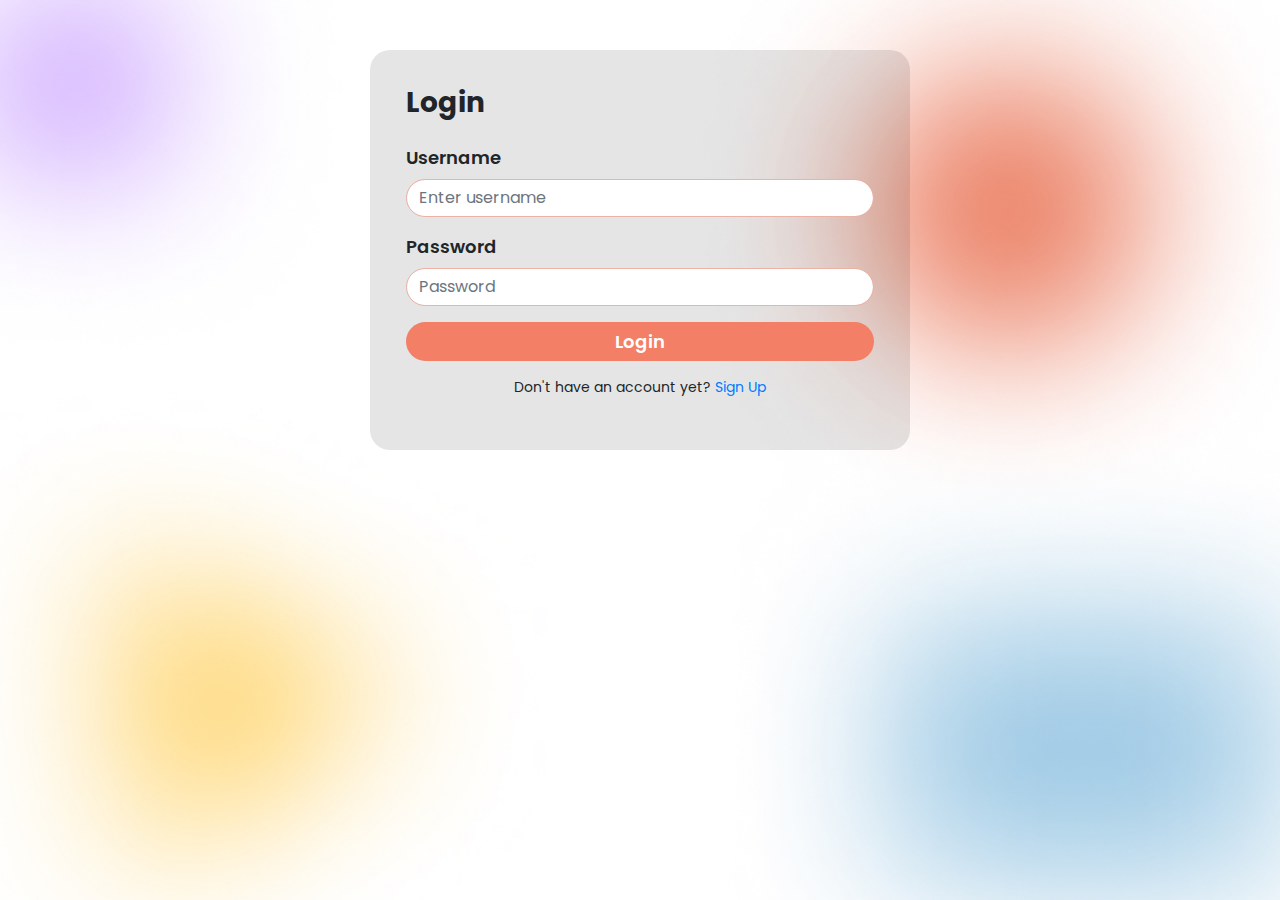
<file: login.html>
<!DOCTYPE html>
<html lang="en">
<head>
  <meta charset="UTF-8">
  <meta name="viewport" content="width=device-width, initial-scale=1.0">
  <title>Login</title>
  <!-- Bootstrap CSS -->
  <link rel="stylesheet" href="https://stackpath.bootstrapcdn.com/bootstrap/4.5.2/css/bootstrap.min.css">
  <!-- Custom CSS -->
  <link rel="stylesheet" href="style-ls.css">
</head>
<body>

<div class="container">
  <div class="row justify-content-center">
    <div class="col-md-6">
      <div class="card p-3">
        <div class="card-body">
            <h3 class="bold mb-4">Login</h3>
          <form>
            <div class="form-group">
              <label for="username" class="medium">Username</label>
              <input type="text" class="form-control" id="username" placeholder="Enter username">
            </div>
            <div class="form-group">
              <label for="password" class="medium">Password</label>
              <input type="password" class="form-control" id="password" placeholder="Password">
            </div>
            <button type="submit" class="btn btn-primary btn-block medium">Login</button>
          </form>
          <p class="text-center mt-3 small-link">Don't have an account yet? <a href="./signup.html">Sign Up</a></p>
        </div>
      </div>
    </div>
  </div>
</div>

<!-- Bootstrap JS -->
<script src="https://code.jquery.com/jquery-3.5.1.slim.min.js"></script>
<script src="https://cdn.jsdelivr.net/npm/@popperjs/core@2.5.3/dist/umd/popper.min.js"></script>
<script src="https://stackpath.bootstrapcdn.com/bootstrap/4.5.2/js/bootstrap.min.js"></script>
</body>
</html>
</file>
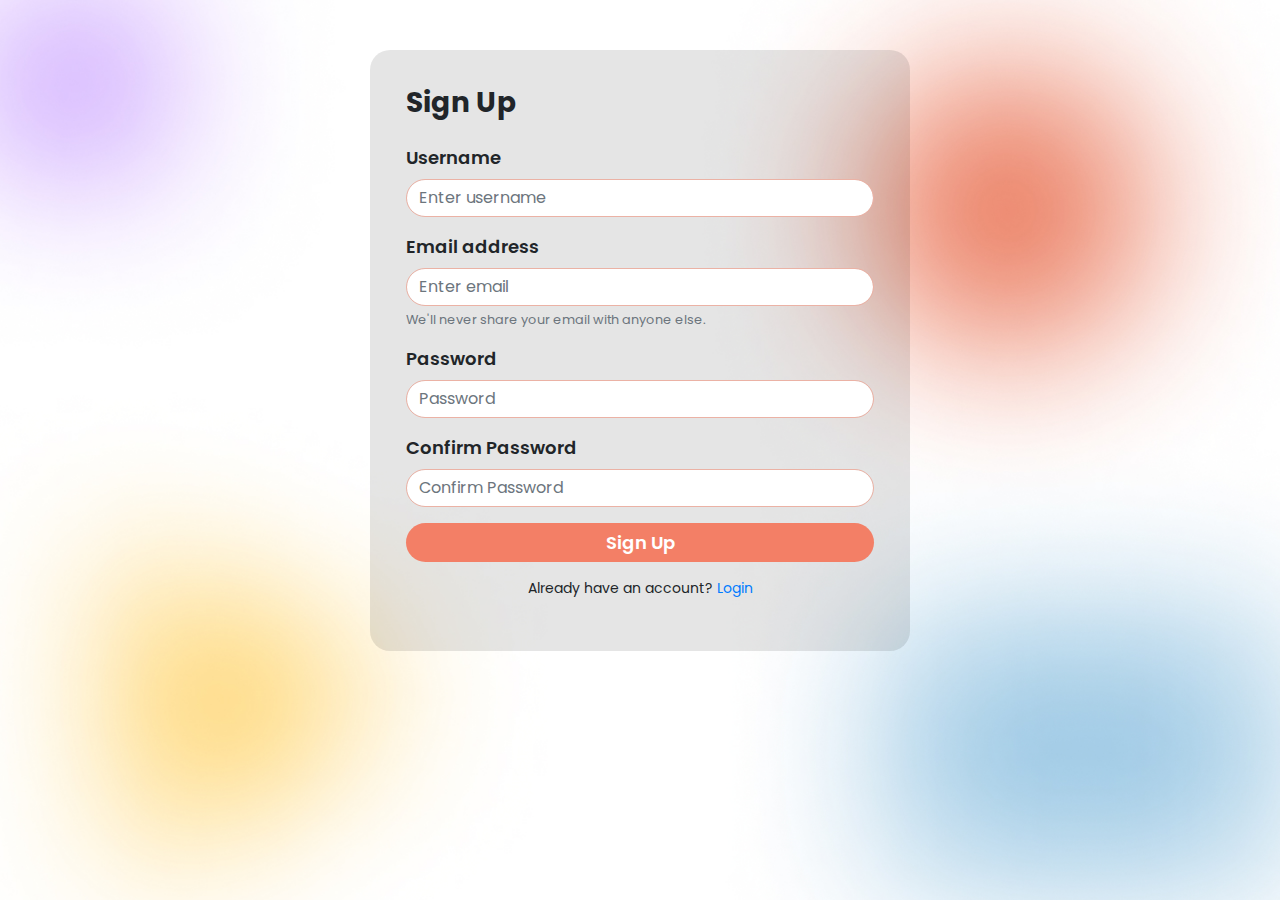
<file: signup.html>
<!DOCTYPE html>
<html lang="en">
<head>
  <meta charset="UTF-8">
  <meta name="viewport" content="width=device-width, initial-scale=1.0">
  <title>Sign Up</title>
  <!-- Bootstrap CSS -->
  <link rel="stylesheet" href="https://stackpath.bootstrapcdn.com/bootstrap/4.5.2/css/bootstrap.min.css">
  <!-- Custom CSS -->
  <link rel="stylesheet" href="style-ls.css">
</head>
<body>

<div class="container mb-5">
  <div class="row justify-content-center">
    <div class="col-md-6">
      <div class="card p-3">
        <div class="card-body">
            <!-- <div class="card-header fs-1"> -->
                <h3 class="bold mb-4">Sign Up</h3>
              <!-- </div> -->
          <form>
            <div class="form-group">
              <label for="username" class="medium">Username</label>
              <input type="text" class="form-control" id="username" placeholder="Enter username">
            </div>
            <div class="form-group">
              <label for="email" class="medium">Email address</label>
              <input type="email" class="form-control" id="email" aria-describedby="emailHelp" placeholder="Enter email">
              <small id="emailHelp" class="form-text text-muted">We'll never share your email with anyone else.</small>
            </div>
            <div class="form-group">
              <label for="password" class="medium">Password</label>
              <input type="password" class="form-control" id="password" placeholder="Password">
            </div>
            <div class="form-group medium">
              <label for="confirmPassword" class="medium">Confirm Password</label>
              <input type="password" class="form-control" id="confirmPassword" placeholder="Confirm Password">
            </div>
            <button type="submit" class="btn btn-primary btn-block medium">Sign Up</button>
          </form>
          <p class="text-center mt-3 small-link">Already have an account? <a href="./login.html">Login</a></p>
        </div>
      </div>
    </div>
  </div>
</div>

<!-- Bootstrap JS -->
<script src="https://code.jquery.com/jquery-3.5.1.slim.min.js"></script>
<script src="https://cdn.jsdelivr.net/npm/@popperjs/core@2.5.3/dist/umd/popper.min.js"></script>
<script src="https://stackpath.bootstrapcdn.com/bootstrap/4.5.2/js/bootstrap.min.js"></script>
</body>
</html>
</file>
<file: style-ls.css>
@import url("https://fonts.googleapis.com/css2?family=Poppins:ital,wght@0,100;0,200;0,300;0,400;0,500;0,600;0,700;0,800;0,900;1,100;1,200;1,300;1,400;1,500;1,600;1,700;1,800;1,900&display=swap");

:root {
  --m-red: #e23a60;
  --m-orange: #f37f66;
  --l-orange: #ebb2a5;
  --m-purple: #8761f4;
  --l-purple: #b6a3ec;
  --b-grey: #dadada;
  --l-text: #eeeeee;
  --f-orange: #f55a38;
}

* {
  margin: 0;
  padding: 0;
  box-sizing: border-box;
  font-family: Poppins;
  /* transition: all ease-in-out .3s; */
}

body {
  /* object-fit: cover; */
  background: url("./img/WhatsApp\ Image\ 2024-03-14\ at\ 13.27.06_85f47113.jpg");
  background-size: cover;
  /* background-repeat: no-repeat; */
  font-family: Poppins, sans-serif;
}
.bold {
  font-weight: 700;
}
.medium {
  font-size: large;
  font-weight: 600;
}
.card {
  margin-top: 50px;
  background-color: rgba(
    0,
    0,
    0,
    0.1
  ); /* Transparent background with opacity */
  border-radius: 20px; /* Rounded corners */
  border: none;
}
.form-control {
  border: 0.15vw solid var(--l-orange);
  border-radius: 20px; /* Rounded input corners */
}
.small-link {
  font-size: 14px;
}
.card-body {
  border-bottom-left-radius: 20px;
  border-bottom-right-radius: 20px;
}
.btn-primary {
  border-radius: 20px;
  background-color: var(--m-orange); /* Main color for button */
  border: none; /* Remove button border */
}
.btn-primary:hover {
  border-radius: 20px;
  background-color: var(--f-orange); /* Darker color on hover */
}
</file>
